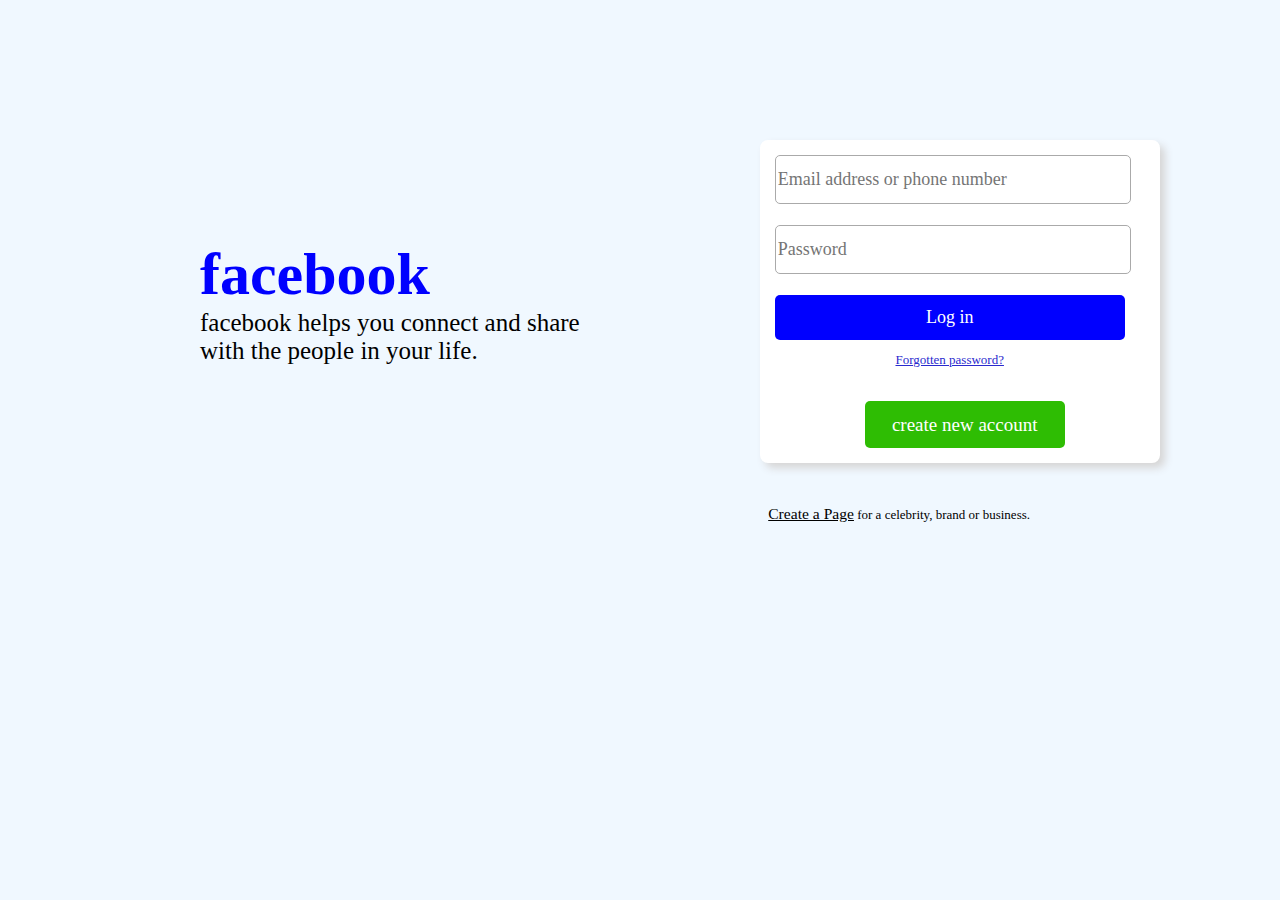
<file: index.html>
<!DOCTYPE html>
<html lang="en">
<head>
    <meta charset="UTF-8">
    <meta name="viewport" content="width=device-width, initial-scale=1.0">
    <title>Facebook-log in or sign up</title>
    <link rel="shortcut icon" href="images/Untitled-removebg-preview.png" type="image/x-icon">
    <link rel="stylesheet" href="style.css">
</head>
<body >
    <div class="raip">
        <div class="inline">
            <h1>facebook</h1>
    <p class="help">facebook helps you connect and share <br>with the people in your life.</p>
        </div>
        <div class="center">
            <input placeholder="Email address or phone number" type="email" name="" id=""><br>
            <br>
            <input  placeholder="Password" type="password" name="" id="">
            <br>
            <br>
            
                <button class="log">
                    Log in
                </button>
           
            
            <br>
                 <button id="foru">Forgotten password?</button>
             <br>
            
            <br>
            <button class="account">
                create new account 
            </button>
        <br>
        </div>
    </div>
        
    
   
    <br>
            <br>
    <p class="page"><span class="pare">Create a Page</span>  for a celebrity, brand or business.</p>
    
</body>
</html>
</file>
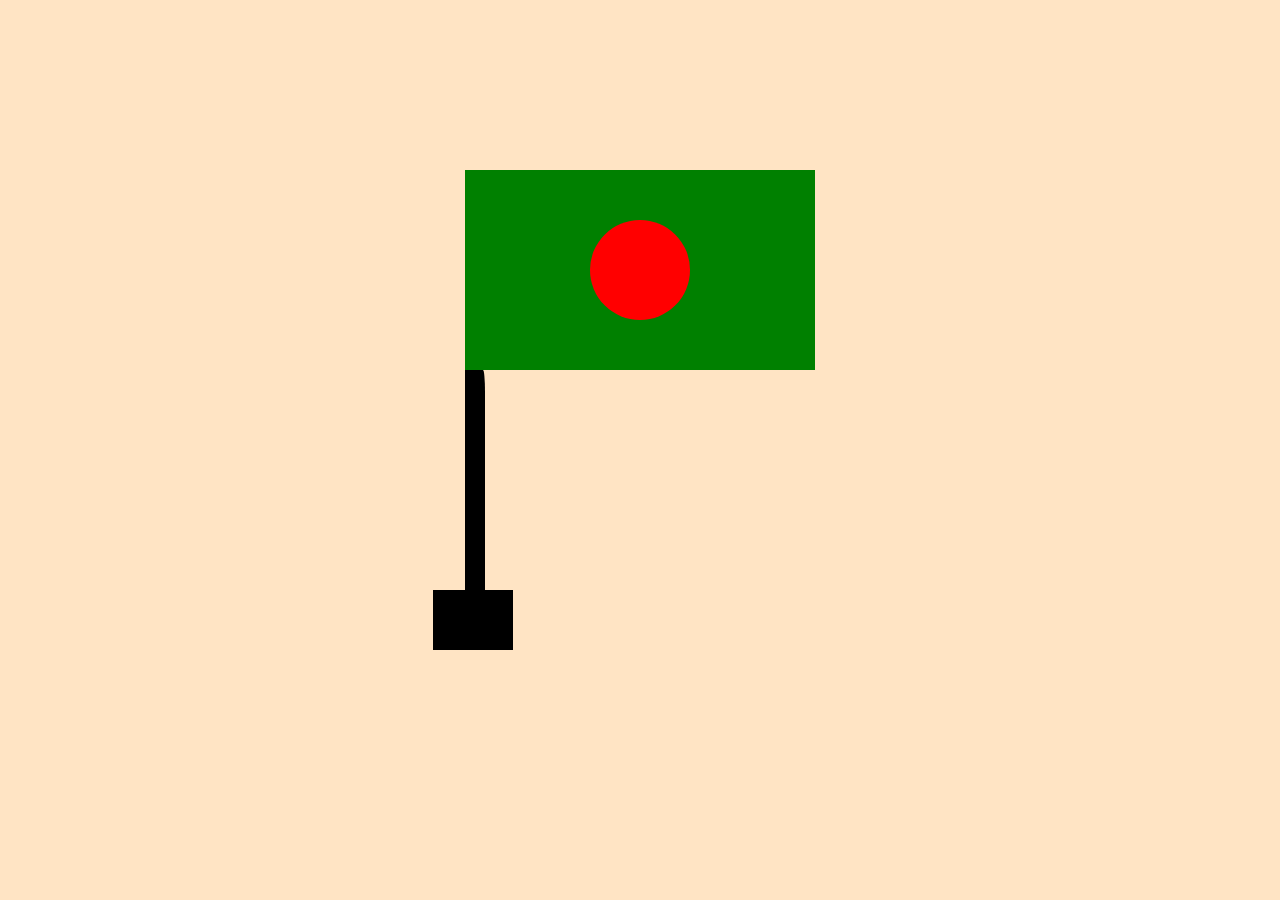
<file: indekc.html>
<!DOCTYPE html>
<html lang="en">
<head>
    <meta charset="UTF-8">
    <meta name="viewport" content="width=device-width, initial-scale=1.0">
    <link rel="stylesheet" href="indekc.css">
    <link rel="shortcut icon" href="images/mine.jpg" type="image/x-icon">
    <title>BD Flag</title>
</head>
<body>
    <section>
        <div 
        class="maincontain">

            <div class="flagin">

                    <div class="red"> 

                    </div>
                    <div
                    class="khamba">

                    <div class="foot">

                    </div>

                    </div>
                    

            </div>
            
        </div>
    </section>
</body>
</html>
</file>
<file: style.css>
.raip{
    display: flex;
    gap: 180px;
    /* justify-items: end;
     */
     /* justify-content: space-between; */
     /* align-items: center;  */
    /* width: 800px;
    margin-left: auto;
    margin-right: auto; */
    /* justify-items: center;  */
    
}

.inline{
    /* display: flex; */
    margin-top: 140px;
    /* display: inline; */
}
h1{
    color: blue;
    text-align: left;
    padding-top: 100px;
    padding-left: 200px;
    /* font: bold; */
    font-size: 60px;
}

/* .create{
    text-align: center;
    margin-left: 200px; 
} */
.pare{
   text-decoration: underline;
   font-size: larger;
   text-align: right;
   color: rgb(0, 0, 0);
}

.help{
    padding-left: 200px;
    font-size: 25px;
    /* margin-right: 200px; */
} 
*{
    margin: 0%;
    background-color: #f0f8ff;
    font-size: large;
    font-family: Georgia, 'Times New Roman', Times, serif;
}
.center{
    /* text-align: right; */
    background-color: #ffffff;
    border: 5px solid #ffffff;
    /* border padding: 50 30 200 350; */
    /* box-sizing: border-box; */
    /* borde;: 32%; */
    /* border-right: 32%; */
    padding: 10px;
    /* margin-left: px; */
    /* margin-right: 230px; */
    margin-top: 140px;
    border-radius: 8px;
    box-shadow: 5px 5px 8px  rgb(214, 213, 213);
   /* display:inline; */

}

button{
    /* text-decoration-color: #ffffff; */
    /* background-color: blue; */}
.account{
        /* height: 40px; width: 380px; */
        background-color: rgb(46, 189, 3);
        text-align: center;
        border: #ffffff;
        border-radius: 5px;
        height: 47px; width: 200px;
        margin-left: 90px;
        color: #ffffff;
        font-size: 19px;
    }
    
    

.log{
    text-align: center;
    color: #ffffff;
    background-color: blue;
    height: 45px; width: 350px;
    border-radius: 5px;
    border: blue;
}
input{
    height: 45px; width: 350px;
    text-align: left;
    border: 0.5px solid #aaaaaa ;
    background-color: #ffffff;
    border-radius: 5px;
}
#foru{
    text-align: center;
    /* margin-left: 20px; */
    text-decoration: underline;
    color: rgb(42, 42, 206);
    margin-right: 20px;
    background-color: #ffffff;
    border: #c5c5c5;
    border-radius: 5px;
    height: 40px; width: 350px;
    font-size: small;

}
.page{
    text-align: right;
    padding-right: 250px;
    font-size: small;
    /* display: block; */
}
</file>
<file: indekc.css>
*{
    margin: 0%;
    padding: 0%;
}
.maincontain{
    height: 100vh;
    background-color: bisque;
}

.flagin{
    height: 200px;
    width: 350px;;
    background-color: green;
    position: relative;
    left: 50%;
    top: 30%;
    transform: translate(-50%,-50%);
}
.red{
    height: 100px;
    width: 100px;
    background-color: red;
    position: relative;
    left: 50%;
    top: 50%;
    transform: translate(-50%,-50%);
    border-radius: 100%;
}
.khamba{
    height: 220px;
    width: 20px;
    background-color: black;
    position: relative;
    top: 50%;
    border-top-right-radius: 10%;
}
/* .hatol{
    height: 80px;
    width: 150px;
    background-color: black;
    position: relative;
    top: 100%;
} */
.foot{
    height: 60px;
    width: 80px;
    background-color: black;
    position: absolute;
    top: 100%;
    /* left: 0%; */
    /* transform: translate(-50%,-50%); */
    /* right: 50%; */
    transform: translate(-40%);
}
</file>
